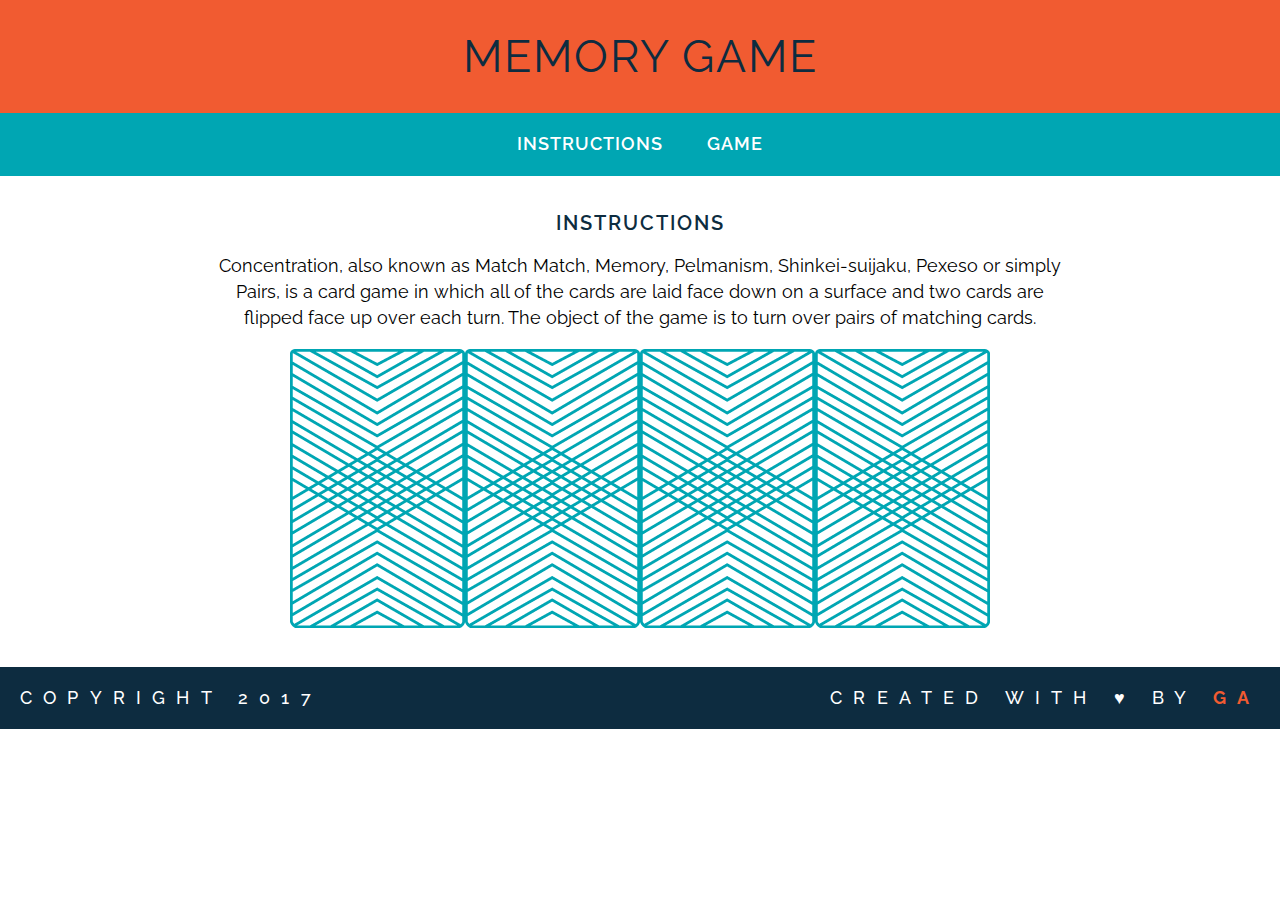
<file: memory_game/index.html>
<!DOCTYPE html>
<html>
<head>
	<title>Divine's Memory card game</title>
	
	<link href="https://fonts.googleapis.com/css?family=Droid+Serif|Raleway:400,500,600,700" rel="stylesheet">
	<link href="css/style.css" rel="stylesheet" type="text/css">


</head>
<body>

	<header>
		<h1> memory game </h1>
	</header>

	<nav>
		<a href="#">Instructions</a>
		<a href="#">Game</a>
	</nav>

	<main>
		<h2> Instructions</h2>
		<p> Concentration, also known as Match Match, Memory, Pelmanism, Shinkei-suijaku, Pexeso or simply Pairs, is a card game in which all of the cards are laid face down on a surface and two cards are flipped face up over each turn. The object of the game is to turn over pairs of matching cards. </p>


		<div id="game-board" class="board clearfix"></div>

	</main>






	<footer class="clearfix">
		<p class="copyright"> Copyright 2017 </p>
		<p class="message">	Created with &hearts; by <span class="name">GA</span> </p>
	</footer>
	<script type="text/javascript" src="js/main.js"></script>
</body>

</html>
</file>
<file: memory_game/css/style.css>
body {
	  font-family: "Raleway", sans-serif;
	text-align: center;
	text-decoration: none;
	margin: 0 auto;

}
header{
	background-color: #F15B31;
	font-color: #FFFFFF ;
	padding: 30px 20px;

}
nav{
	background-color:#00A6B3;
	color: #FFFFFF;
	padding: 20px 0;
	border-bottom: 2px solid transparent;

}

main{
	width:850px;
	margin: 35px auto;
}

footer{
	
	text-transform: uppercase;
	padding: 0 20px;
	background-color: #0D2C40;
	color: white;
	font-size: 14px;
	letter-spacing: .8em;
	font-weight: 500;
   }

h1 {
 
  font-family: "Raleway" sans-serif;
  color: #0d2c40;
 letter-spacing: 2px;
 font-weight: 400;
 font-size: 45px;
 text-transform: uppercase;
 margin: 0 auto;
 text-align: center;
}
  a {
  	 text-decoration: none;
    font-family: "Raleway" sans-serif;
color: white;
 letter-spacing: 1px;
 font-weight: 600;
 font-size: 18px;
  text-transform: uppercase;
border-bottom: 2px solid transparent;
margin: 0 20px;
}

h2{
  font-family: "Raleway" sans-serif;
  color: #0d2c40;
 letter-spacing: 2px;
 font-weight: 600;
 font-size: 20px;
  text-transform: uppercase;
  text-align: center;

}


p{
	font-family: "Droid Serif" Serif;
	line-height: 26px;
	font-size: 18px;
}



.clearfix:after {
visibility: hidden;
display: block;
content: " ";
clear: both;
height: 0;
font-size: 0;
}


.copyright{
	font-family: "Raleway", sans-serif;
	float: left;
}

.message{
	font-family: "Raleway", sans-serif;
	float: right;
}

.name{
	color: #F15B31;
	font-weight: 700;
}

a:hover {
border-bottom: 2px solid transparent;
border-color:  #ffffff;
}
</file>
